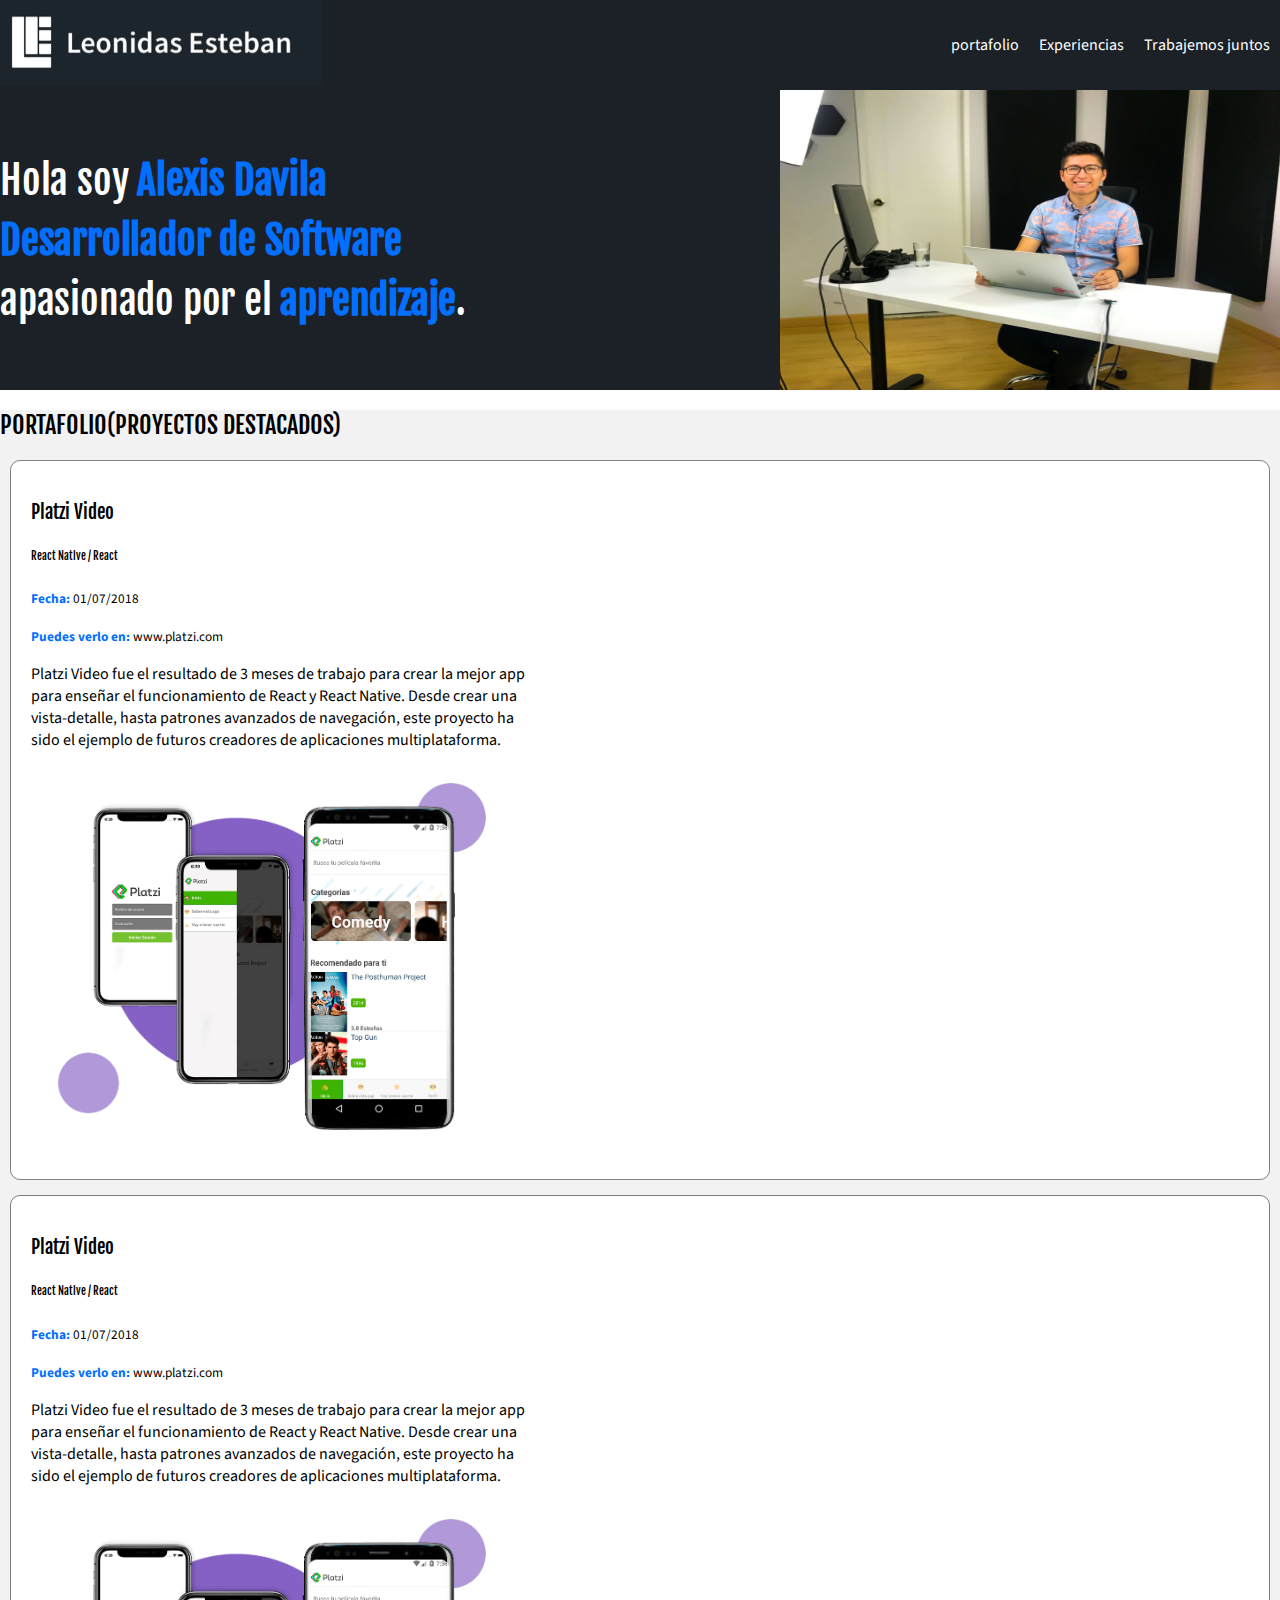
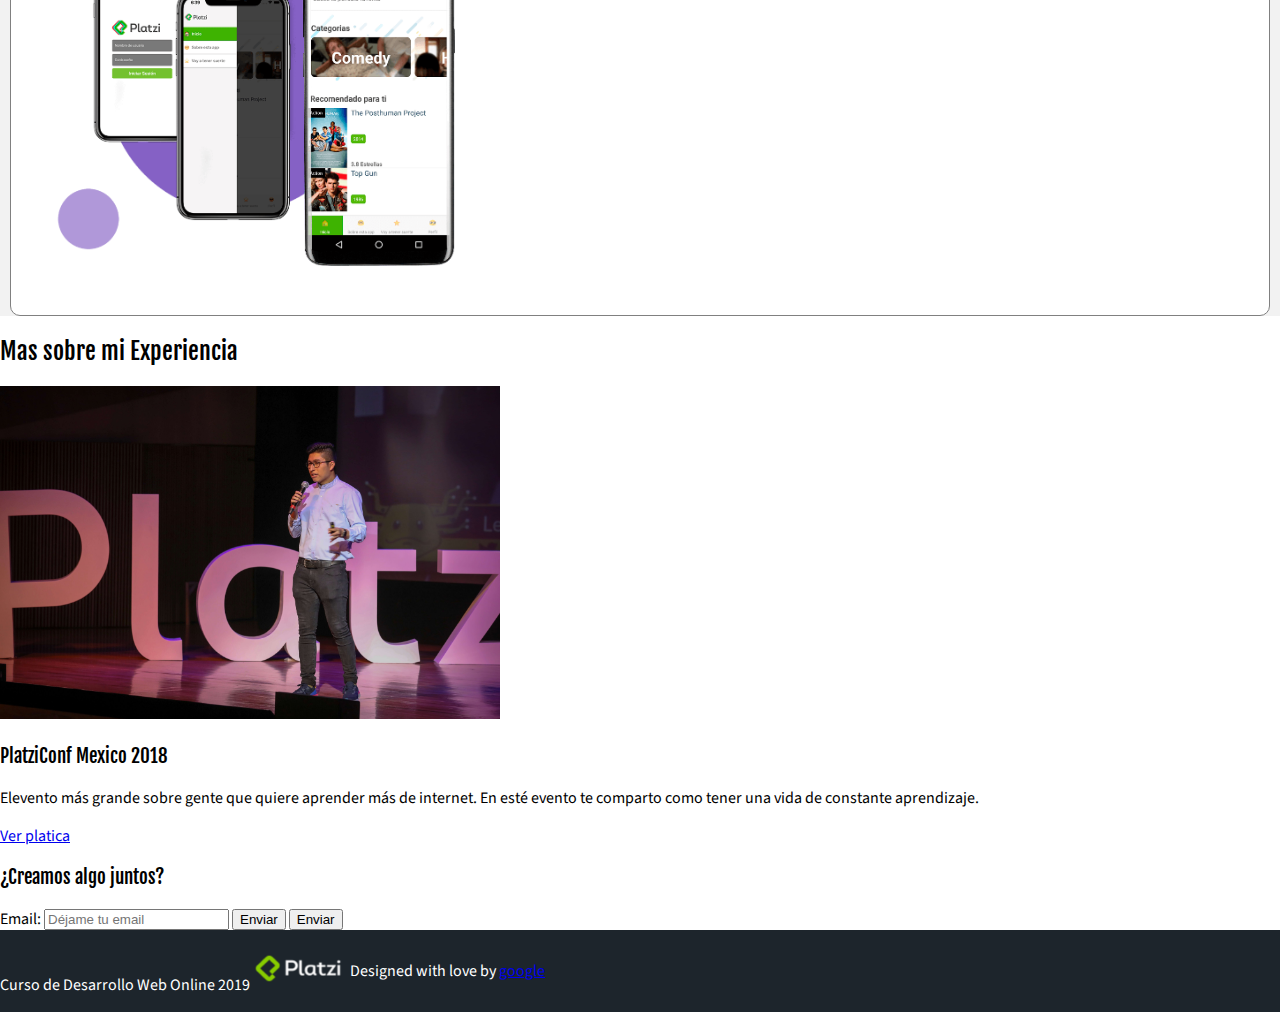
<file: index.html>
<!DOCTYPE html>
<html lang="es">
   <head>
      <meta charset="UTF-8">
      <title>Alexis Davila </title>
      <link rel="icon"  type="image/png" href="img/favicon.webp">
      <link href="https://fonts.googleapis.com/css?family=Fjalla+One|Source+Sans+Pro&display=swap" rel="stylesheet">
      <link rel="stylesheet" href="css/estilos.css">
      <style>
         header{
            background: lightcoral;
         }
      </style>
   </head>
   <body>
      <header class="header">
         <figure class="logo">
            <img src="images/logo.png" alt="Logo">
         </figure>
         <nav class="menu">
            <ol>
               <li><a class="link" href="portafolio/index.html">portafolio</a></li>
               <li><a class="link" href="#eventos">Experiencias</a></li>
               <li><a class="link" href="#contacto">Trabajemos juntos</a></li>
            </ol>
         </nav>
      </header>
      <section class="hero">
         <h1>Hola soy <strong>Alexis Davila</strong><br> <strong>Desarrollador de Software</strong> <br> apasionado por el <strong>aprendizaje</strong>.</h1>
         <!-- <img src="images/hero.jpg" width="500" height="300" alt="Imagen principal del sitio">Imagen de portada -->
      </section>
      <section id="portafolio" class="portfolio">
         <h2>PORTAFOLIO(PROYECTOS DESTACADOS)</h2>
         <article class="project">
            <div class="project-details">
               <h3 class="project-title">Platzi Video</h3>
               <h6 class="project-course">React Native / React</h6>
               <p class="project-date"><small><strong>Fecha:</strong> 01/07/2018</small></p>
               <p class="project-url"><small><strong>Puedes verlo en:</strong> www.platzi.com</small></p>
               <p class="project-description">Platzi Video fue el resultado de 3 meses de trabajo para crear la mejor app para enseñar
                  el funcionamiento de React y React Native. Desde crear una vista-detalle, hasta patrones 
                  avanzados de navegación, este proyecto ha sido el ejemplo de futuros creadores de 
                  aplicaciones multiplataforma.
               </p>
            </div>
            <figure class="project-imageContainer">
               <img class="project-image" src="images/platzi-video-react-native.png" alt="proyecto de curso de React Native" width="500">
            </figure>
         </article>
         <article class="project">
            <div class="project-details">
               <h3 class="project-title">Platzi Video</h3>
               <h6 class="project-course">React Native / React</h6>
               <p class="project-date"><small><strong>Fecha:</strong> 01/07/2018</small></p>
               <p class="project-url"><small><strong>Puedes verlo en:</strong> www.platzi.com</small></p>
               <p class="project-description">Platzi Video fue el resultado de 3 meses de trabajo para crear la mejor app para enseñar
                  el funcionamiento de React y React Native. Desde crear una vista-detalle, hasta patrones 
                  avanzados de navegación, este proyecto ha sido el ejemplo de futuros creadores de 
                  aplicaciones multiplataforma.
               </p>
            </div>
            <figure class="project-imageContainer">
               <img class="project-image" src="images/platzi-video-react-native.png" alt="proyecto de curso de React Native" width="500">
            </figure>
         </article>
      </section>
      <section id="eventos">
         <h2>Mas sobre mi Experiencia</h2>
         <article class="event">
            <figure class="event-imageContainer">
               <img class="event-image" src="images/platzi-conf.jpg" width="500">
            </figure>
            <h3 class="event-title">PlatziConf Mexico 2018</h3>
            <p class="event-description">Elevento más grande sobre gente que quiere aprender más de internet. En esté evento te 
               comparto como tener una vida de constante aprendizaje.
            </p>
            <a class="event-url" href="https://www.google.com" target="_blank">Ver platica</a>
         </article>
      </section>
      <section id="contacto" class="contact">
         <form action="/suscripcion/" class="form-email">
            <h3>¿Creamos algo juntos?</h3>
            <label for="email">Email: </label>
            <input type="text" placeholder="Déjame tu email" id="email">
            <input type="submit" value="Enviar">
            <button>Enviar</button>
         </form>
      </section>
      <footer class="footer">
         <div>
            <p>Curso de Desarrollo Web Online 2019<img src="images/platzi.png" alt="Platzi" width="100px"></p>
         </div>
         <div>
            <p>Designed with love by <a href="https:/google.com">google</a></p>
         </div>
      </footer>
   </body>
</html>
</file>
<file: css/estilos.css>
/* reglas
selectores
declaraciones 
propiedades
valores */


/* selector de etiqueta header - section - article - nav */
header{
   background: lightgreen;
   color: red;
   display: flex;
   justify-content: space-between;
   height: 90px;
}

/* selector descendente  */
/* body header div nav ol li a */


/* selector de clase */
/* .link */

/* selector de id  */
/* #portafolio */

/* gris oscuro = #1d252c */
/* gris claro = #626262 */
/* background gris = #1b2127 */
/* celeste = #026fff */


body{
   font-family: 'Source Sans Pro';
   margin: 0px;
}

h1,
h2,
h3,
h4,
h5,
h6{
   font-family: 'Fjalla One', Times, serif;
   font-weight: normal;
   /* font-style: italic; */
}

h1{
   font-size: 40px;
   line-height: 1.5em;
   letter-spacing: -.2px;
   color: white;
   margin: 0;
   /* margin: top right bottom left; */
   /* margin: 100px 150px 70px 30px; */
   /* text-transform: uppercase; */
   /* text-decoration: none; */
}

strong {
   color: #026fff;
}

.hero{
   height: 300px;
   /* background-color: red; */
   background-image: url('../images/hero.jpg');
   background-size: 500px 300px;
   background-repeat: no-repeat;
   background-position-x: right;
   background-color: #1b2127;
   display: flex;
   align-items: center;

}

.portfolio {
   background-color: #f2f2f2;
}

.project {
   /* border-top: tamaño tipo estilo(color); */
   /* border-top: 10px solid red;
   border-right: 10px solid green;
   border-bottom: 10px solid pink;
   border-left: 10px solid yellow; */
   /* color: blue; */
   /* border-color: red;
   border-width: 15px;
   border-style: solid; */
   border: 1px solid gray;
   border-radius: 10px;
   /* border-top-left-radius: 50px; */
   margin: 10px;
   margin-bottom: 15px;
   padding: 20px;
   background: white;
}

.project-details{
   width: 500px;
}

.project-imageContainer{
   width: 500px;
}

.header {
   background-color: #1b2127;
}
.header nav{
   height: inherit;
}
.header a {
   color: white;
   text-decoration: none;

   display: flex;
   height: inherit;
   align-items: center;
   padding: 0 10px;
}

.header ol {
   display: flex;
   height: inherit;
}
.header ol,ul{
   margin: 0;
   padding: 0;
   list-style: none;
}
.header ol li{
   height: inherit;
   display: flex;
   align-items: center;
}

figure{
   margin: 0;
}

.flexbox{
   display: flex;
   /* flex-wrap: nowrap; */
   flex-wrap: wrap;
   
   /* flex-direction: column; */
   
}
.box{
   width: 50px;
   height: 50px;
   border: 1px solid red;
   margin: 10px;

   flex-shrink: 0;
}

.footer{
   color: white;
   background-color:#1d252c;
   display: flex;
   align-items: center;

}
</file>
